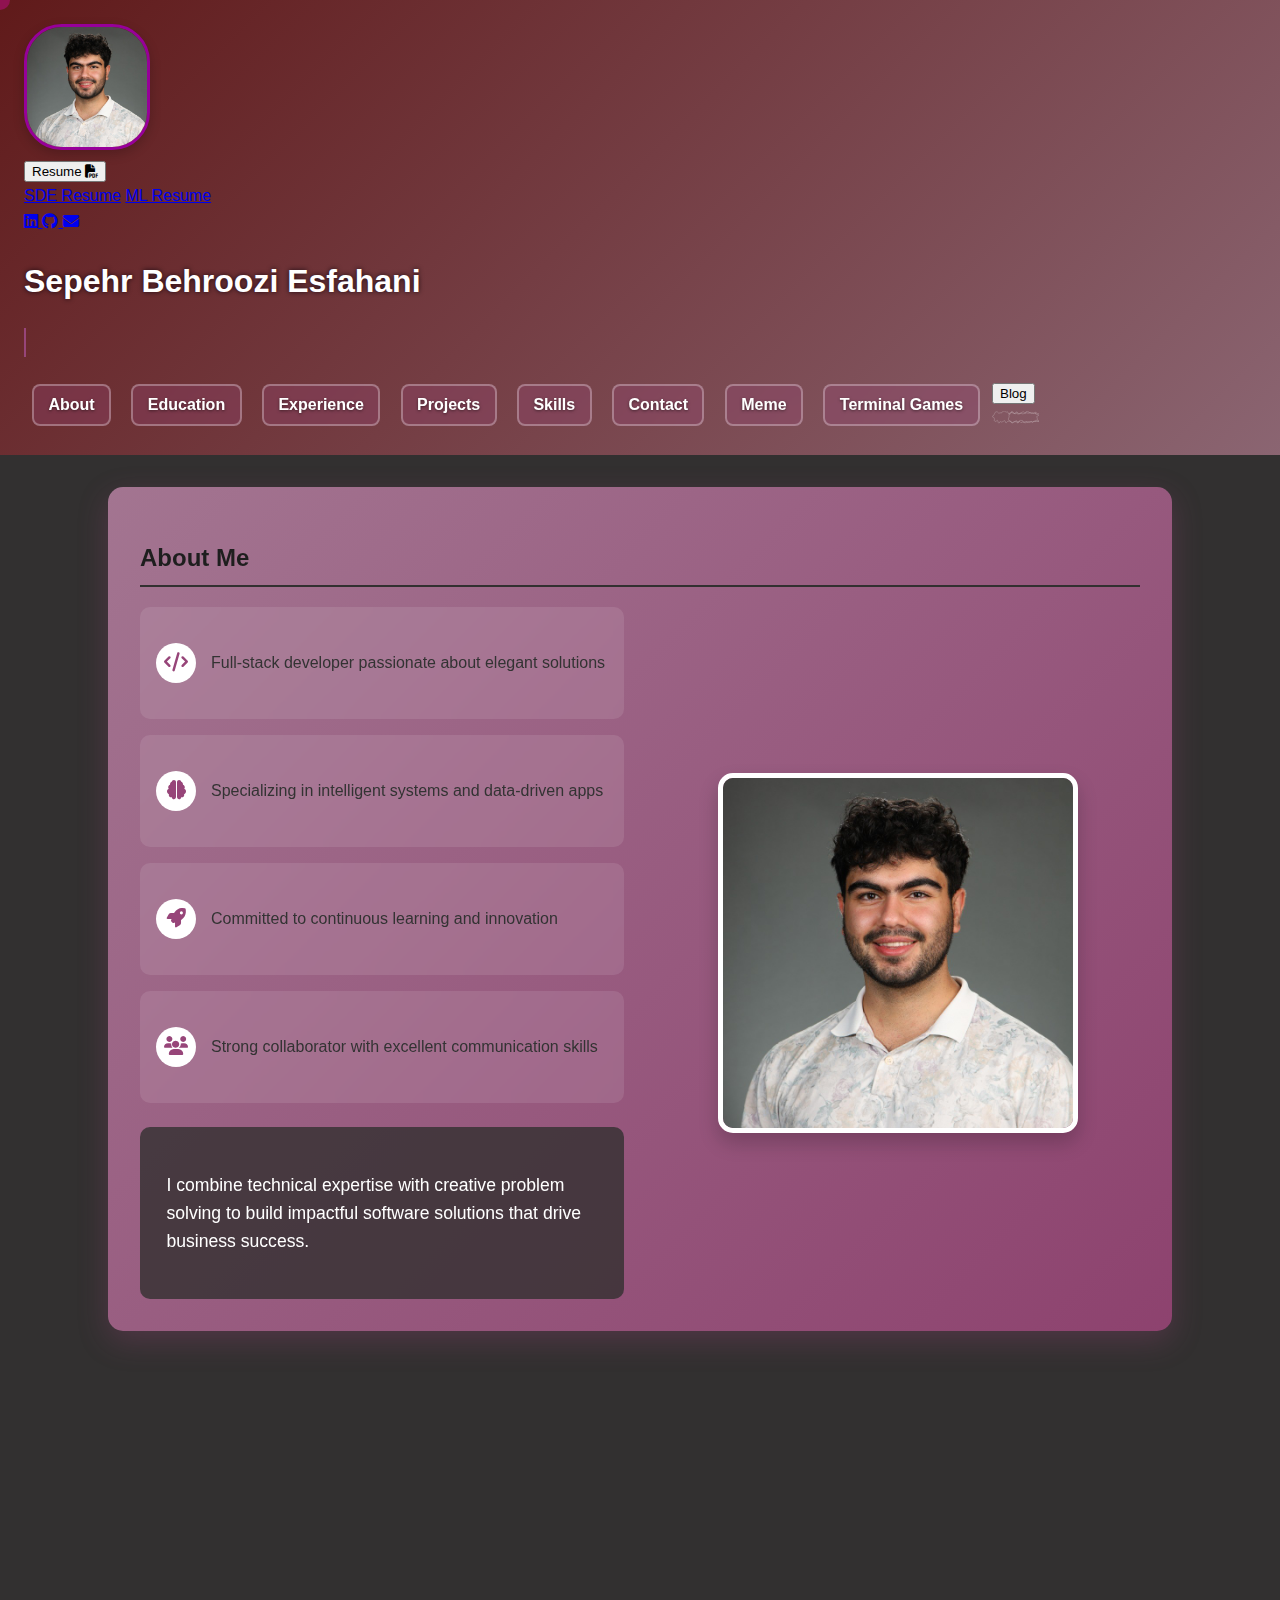
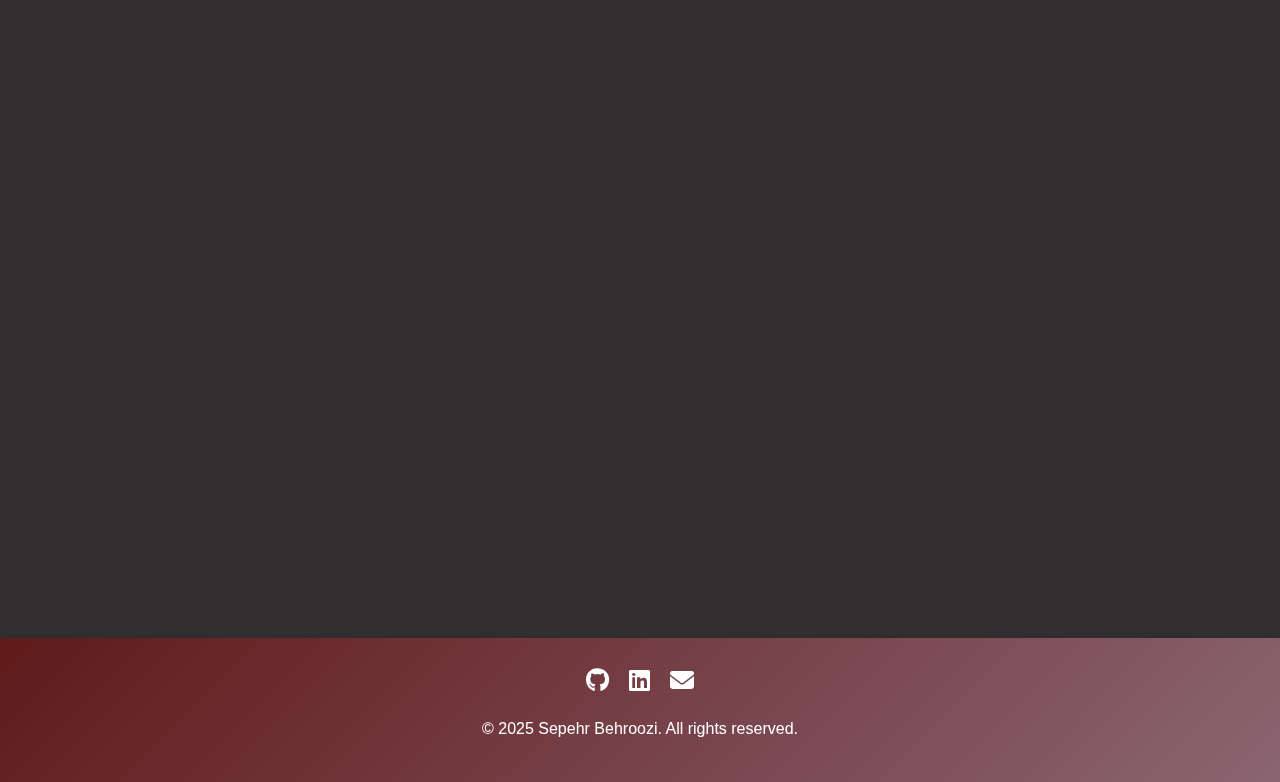
<file: index.html>
<!DOCTYPE html>
<html lang="en">

<head>
  <!-- Metadata and links for icons, stylesheets, and fonts -->
  <meta charset="UTF-8" />
  <meta name="viewport" content="width=device-width, initial-scale=1.0" />
  <title>Sepehr Behroozi – Portfolio</title>
  <!-- Links to various favicon sizes -->
  <link rel="apple-touch-icon" sizes="57x57" href="favicons/apple-icon-57x57.png">
  <link rel="apple-touch-icon" sizes="60x60" href="favicons/apple-icon-60x60.png">
  <link rel="apple-touch-icon" sizes="72x72" href="favicons/apple-icon-72x72.png">
  <link rel="apple-touch-icon" sizes="76x76" href="favicons/apple-icon-76x76.png">
  <link rel="apple-touch-icon" sizes="114x114" href="favicons/apple-icon-114x114.png">
  <link rel="apple-touch-icon" sizes="120x120" href="favicons/apple-icon-120x120.png">
  <link rel="apple-touch-icon" sizes="144x144" href="favicons/apple-icon-144x144.png">
  <link rel="apple-touch-icon" sizes="152x152" href="favicons/apple-icon-152x152.png">
  <link rel="apple-touch-icon" sizes="180x180" href="favicons/apple-icon-180x180.png">
  <link rel="icon" type="image/png" sizes="192x192" href="favicons/android-icon-192x192.png">
  <link rel="icon" type="image/png" sizes="32x32" href="favicons/favicon-32x32.png">
  <link rel="icon" type="image/png" sizes="96x96" href="favicons/favicon-96x96.png">
  <link rel="icon" type="image/png" sizes="16x16" href="favicons/favicon-16x16.png">
  <link rel="manifest" href="favicons/manifest.json">
  <meta name="msapplication-TileColor" content="#ffffff">
  <meta name="msapplication-TileImage" content="/ms-icon-144x144.png">
  <meta name="theme-color" content="#ffffff">
  <link rel="shortcut icon" href="/favicons/favicon.ico" type="image/x-icon">
  <link rel="stylesheet" href="style.css" />
  <link rel="stylesheet" href="https://cdnjs.cloudflare.com/ajax/libs/font-awesome/6.4.0/css/all.min.css">
</head>

<body>
  <!-- Cursor trail effect -->
  <div class="cursor-trail"></div>

  <header>
    <div class="header-main">
      <!-- Left column: Socials + Profile -->
      <div class="header-left">
        <div class="profile-img-container">
          <img src="personal_photos/profile.jpg" alt="Sepehr Behroozi" class="profile-pic" />
          <div class="profile-overlay">
            <span>Hire Me!</span>
          </div>
        </div>
        <div class="resume-button-container">
          <button id="resume-button" class="resume-btn">
            Resume <i class="fas fa-file-pdf"></i>
          </button>
          <div class="resume-dropdown">
            <a href="resumes/SDE_Resume.pdf" target="_blank" class="resume-option">SDE Resume</a>
            <a href="resumes/ML_Resume.pdf" target="_blank" class="resume-option">ML Resume</a>
          </div>
        </div>
        <div class="social-header">
          <a href="https://linkedin.com/in/sepehrbehroozi" target="_blank" class="social-icon-header" aria-label="LinkedIn">
            <i class="fab fa-linkedin"></i>
          </a>
          <a href="https://github.com/sepehrbehroozi" target="_blank" class="social-icon-header" aria-label="GitHub">
            <i class="fab fa-github"></i>
          </a>
          <a href="mailto:sepehrbehroozi@gmail.com" class="social-icon-header" aria-label="Email">
            <i class="fas fa-envelope"></i>
          </a>
        </div>
      </div>
      <!-- Right column: Name, description, nav -->
      <div class="header-right">
        <h1 class="text-outline">Sepehr Behroozi Esfahani</h1>
        <p class="typewriter-long text-outline">Computing Science Spec. Graduate @UAlberta | Software/Web Developer | AI Researcher</p>
        <div class="header-nav">
          <!-- Navigation links -->
          <nav>
            <a href="#about" class="nav-link">About</a>
            <a href="#education" class="nav-link">Education</a>
            <a href="#experience" class="nav-link">Experience</a>
            <a href="#projects" class="nav-link">Projects</a>
            <a href="#skills" class="nav-link">Skills</a>
            <a href="#contact" class="nav-link">Contact</a>
            <a href="meme.html" class="nav-link">Meme</a>
            <a href="terminal-games.html" class="nav-link">Terminal Games</a>
            <!-- Replace old Blog button with voltage button -->
            <div class="voltage-button" style="display:inline-block;vertical-align:middle;">
              <button onclick="window.location.href='blog.html'">Blog</button>
              <svg version="1.1" xmlns="http://www.w3.org/2000/svg" x="0px" y="0px" viewBox="0 0 234.6 61.3" preserveAspectRatio="none" xml:space="preserve">
                <filter id="glow">
                  <feGaussianBlur class="blur" result="coloredBlur" stdDeviation="2"></feGaussianBlur>
                  <feTurbulence type="fractalNoise" baseFrequency="0.075" numOctaves="0.3" result="turbulence"></feTurbulence>
                  <feDisplacementMap in="SourceGraphic" in2="turbulence" scale="30" xChannelSelector="R" yChannelSelector="G" result="displace"></feDisplacementMap>
                  <feMerge>
                    <feMergeNode in="coloredBlur"></feMergeNode>
                    <feMergeNode in="coloredBlur"></feMergeNode>
                    <feMergeNode in="coloredBlur"></feMergeNode>
                    <feMergeNode in="displace"></feMergeNode>
                    <feMergeNode in="SourceGraphic"></feMergeNode>
                  </feMerge>
                </filter>
                <path class="voltage line-1" d="m216.3 51.2c-3.7 0-3.7-1.1-7.3-1.1-3.7 0-3.7 6.8-7.3 6.8-3.7 0-3.7-4.6-7.3-4.6-3.7 0-3.7 3.6-7.3 3.6-3.7 0-3.7-0.9-7.3-0.9-3.7 0-3.7-2.7-7.3-2.7-3.7 0-3.7 7.8-7.3 7.8-3.7 0-3.7-4.9-7.3-4.9-3.7 0-3.7-7.8-7.3-7.8-3.7 0-3.7-1.1-7.3-1.1-3.7 0-3.7 3.1-7.3 3.1-3.7 0-3.7 10.9-7.3 10.9-3.7 0-3.7-12.5-7.3-12.5-3.7 0-3.7 4.6-7.3 4.6-3.7 0-3.7 4.5-7.3 4.5-3.7 0-3.7 3.6-7.3 3.6-3.7 0-3.7-10-7.3-10-3.7 0-3.7-0.4-7.3-0.4-3.7 0-3.7 2.3-7.3 2.3-3.7 0-3.7 7.1-7.3 7.1-3.7 0-3.7-11.2-7.3-11.2-3.7 0-3.7 3.5-7.3 3.5-3.7 0-3.7 3.6-7.3 3.6-3.7 0-3.7-2.9-7.3-2.9-3.7 0-3.7 8.4-7.3 8.4-3.7 0-3.7-14.6-7.3-14.6-3.7 0-3.7 5.8-7.3 5.8-2.2 0-3.8-0.4-5.5-1.5-1.8-1.1-1.8-2.9-2.9-4.8-1-1.8 1.9-2.7 1.9-4.8 0-3.4-2.1-3.4-2.1-6.8s-9.9-3.4-9.9-6.8 8-3.4 8-6.8c0-2.2 2.1-2.4 3.1-4.2 1.1-1.8 0.2-3.9 2-5 1.8-1 3.1-7.9 5.3-7.9 3.7 0 3.7 0.9 7.3 0.9 3.7 0 3.7 6.7 7.3 6.7 3.7 0 3.7-1.8 7.3-1.8 3.7 0 3.7-0.6 7.3-0.6 3.7 0 3.7-7.8 7.3-7.8h7.3c3.7 0 3.7 4.7 7.3 4.7 3.7 0 3.7-1.1 7.3-1.1 3.7 0 3.7 11.6 7.3 11.6 3.7 0 3.7-2.6 7.3-2.6 3.7 0 3.7-12.9 7.3-12.9 3.7 0 3.7 10.9 7.3 10.9 3.7 0 3.7 1.3 7.3 1.3 3.7 0 3.7-8.7 7.3-8.7 3.7 0 3.7 11.5 7.3 11.5 3.7 0 3.7-1.4 7.3-1.4 3.7 0 3.7-2.6 7.3-2.6 3.7 0 3.7-5.8 7.3-5.8 3.7 0 3.7-1.3 7.3-1.3 3.7 0 3.7 6.6 7.3 6.6s3.7-9.3 7.3-9.3c3.7 0 3.7 0.2 7.3 0.2 3.7 0 3.7 8.5 7.3 8.5 3.7 0 3.7 0.2 7.3 0.2 3.7 0 3.7-1.5 7.3-1.5 3.7 0 3.7 1.6 7.3 1.6s3.7-5.1 7.3-5.1c2.2 0 0.6 9.6 2.4 10.7s4.1-2 5.1-0.1c1 1.8 10.3 2.2 10.3 4.3 0 3.4-10.7 3.4-10.7 6.8s1.2 3.4 1.2 6.8 1.9 3.4 1.9 6.8c0 2.2 7.2 7.7 6.2 9.5-1.1 1.8-12.3-6.5-14.1-5.5-1.7 0.9-0.1 6.2-2.2 6.2z" fill="transparent" stroke="#fff"></path>
                <path class="voltage line-2" d="m216.3 52.1c-3 0-3-0.5-6-0.5s-3 3-6 3-3-2-6-2-3 1.6-6 1.6-3-0.4-6-0.4-3 1-6 1-3 3.1-6 3.1-3-4.9-6-4.9-3 1.5-6 1.5-3 1.6-6 1.6-3-1.3-6-1.3-3 3.7-6 3.7-3-6.4-6-6.4-3 2.5-6 2.5h-6c-3 0-3-0.6-6-0.6s-3-1.4-6-1.4-3 0.9-6 0.9-3 4.3-6 4.3-3-3.5-6-3.5c-2.2 0-3.4-1.3-5.2-2.3-1.8-1.1-3.6-1.5-4.6-3.3s-4.4-3.5-4.4-5.7c0-3.4 0.4-3.4 0.4-6.8s2.9-3.4 2.9-6.8-0.8-3.4-0.8-6.8c0-2.2 0.3-4.2 1.3-5.9 1.1-1.8 0.8-6.2 2.6-7.3 1.8-1 5.5-2 7.7-2 3 0 3 2 6 2s3-0.5 6-0.5 3 5.1 6 5.1 3-1.1 6-1.1 3-5.6 6-5.6 3 4.8 6 4.8 3 0.6 6 0.6 3-3.8 6-3.8 3 5.1 6 5.1 3-0.6 6-0.6 3-1.2 6-1.2 3-2.6 6-2.6 3-0.6 6-0.6 3 2.9 6 2.9 3-4.1 6-4.1 3 0.1 6 0.1 3 3.7 6 3.7 3 0.1 6 0.1 3-0.6 6-0.6 3 0.7 6 0.7 3-2.2 6-2.2 3 4.4 6 4.4 3-1.7 6-1.7 3-4 6-4 3 4.7 6 4.7 3-0.5 6-0.5 3-0.8 6-0.8 3-3.8 6-3.8 3 6.3 6 6.3 3-4.8 6-4.8 3 1.9 6 1.9 3-1.9 6-1.9 3 1.3 6 1.3c2.2 0 5-0.5 6.7 0.5 1.8 1.1 2.4 4 3.5 5.8 1 1.8 0.3 3.7 0.3 5.9 0 3.4 3.4 3.4 3.4 6.8s-3.3 3.4-3.3 6.8 4 3.4 4 6.8c0 2.2-6 2.7-7 4.4-1.1 1.8 1.1 6.7-0.7 7.7-1.6 0.8-4.7-1.1-6.8-1.1z" fill="transparent" stroke="#fff"></path>
              </svg>
              <div class="dots">
                <div class="dot dot-1"></div>
                <div class="dot dot-2"></div>
                <div class="dot dot-3"></div>
                <div class="dot dot-4"></div>
                <div class="dot dot-5"></div>
              </div>
            </div>
          </nav>
        </div>
      </div>
    </div>
  </header>

  <section id="about">
    <!-- About section -->
    <h2>About Me</h2>
    <div class="about-container">
      <div class="about-content">
        <div class="about-highlights">
          <!-- Highlighted skills and qualities -->
          <div class="about-highlight">
            <div class="highlight-icon">
              <!-- Icon representing coding skills -->
              <i class="fas fa-code"></i>
            </div>
            <p>Full-stack developer passionate about elegant solutions</p>
          </div>
          <div class="about-highlight">
            <div class="highlight-icon">
              <i class="fas fa-brain"></i>
            </div>
            <p>Specializing in intelligent systems and data-driven apps</p>
          </div>
          <div class="about-highlight">
            <div class="highlight-icon">
              <i class="fas fa-rocket"></i>
            </div>
            <p>Committed to continuous learning and innovation</p>
          </div>
          <div class="about-highlight">
            <div class="highlight-icon">
              <i class="fas fa-users"></i>
            </div>
            <p>Strong collaborator with excellent communication skills</p>
          </div>
        </div>
        <div class="value-proposition">
          <!-- Value proposition statement -->
          <p>I combine technical expertise with creative problem solving to build impactful software solutions that
            drive business success.</p>
        </div>
      </div>
      <div class="about-image">
        <!-- Profile image with fallback -->
        <div class="image-frame">
          <img src="personal_photos/profile.jpg" alt="Sepehr Behroozi" class="about-img"
            onerror="this.src='https://via.placeholder.com/350x350?text=Developer+Photo'">
        </div>
      </div>
    </div>
  </section>

  <section id="education">
    <!-- Education section -->
    <h2>Education & Achievements</h2>
    <img src="logos/UOFA_EDUCATION_LOGO.png" alt="Education Background" class="education-logo">
    <p><strong>University of Alberta</strong> – BSc, Specialization in Computing Science (Sept 2021 – May 2025)</p>
    <ul>
      <!-- List of achievements -->
      <li>Alexander Rutherford Scholarship – Sept 2021</li>
      <li>Software Process and Client Management Hackathon Winner – Sept 2024</li>
    </ul>
  </section>

  <section id="experience">
    <!-- Experience section -->
    <h2>Experience</h2>
    <div class="project">
      <h3>Business Support Administrator – NWR</h3>
      <img src="logos/NWR_LOGO.png" alt="NWR Logo" class="experience-logo top-right">
      <div class="bullet-container truncatable">
        <ul class="bulleted-list">
          <li>Attend cross-functional team meetings and document minutes for distribution and official records</li>
          <li>Maintain and update internal databases and records to ensure data accuracy and easy access</li>
          <li>Track action items and deliverables, ensuring timely completion and follow-ups with responsible teams</li>
          <li>Prepare and format business reports, internal documents, and presentations for operational and management
            use</li>
          <li>Support daily administrative operations, including file organization, inbox management, and internal
            communications</li>
          <li>Schedule meetings, book conference rooms, and coordinate calendars for team leads and department heads
          </li>
          <li>Perform data entry and manage spreadsheets to support basic reporting and trend analysis</li>
          <li>Ensure all documentation and communications comply with confidentiality and corporate data handling
            standards</li>
        </ul>
      </div>
      <button class="toggle-btn">
        Show more <i class="fas fa-chevron-down"></i>
      </button>

    </div>

    <div class="project">
      <h3>Research Assistant – University of Alberta (Greiner Lab)</h3>
      <img src="logos/UOFA_LOGO.png" alt="University of Alberta Logo" class="experience-logo top-right">
      <div class="bullet-container truncatable">
        <ul class="bulleted-list">
          <li>Conduct machine learning research in cognitive health under the supervision of Dr. Russell Greiner</li>
          <li>Contribute to the ICASSP 2025 SPGC Challenge using semantic, phonemic, and demographic data</li>
          <li>Explore self-supervised learning methods and leverage pretrained models to improve F1-score, recall,
            precision, and RMSE</li>
          <li>Attend and contribute to weekly research meetings on survival analysis, cardiovascular risk modeling, and
            medical ML applications</li>
          <li>Design logistic regression models using linguistic and demographic features to forecast clinical outcomes
          </li>
          <li>Implement layered regression approaches (e.g., KNN, matrix factorization) to estimate MMSE scores from
            patient data</li>
          <li>Built data pipelines and evaluation tools in Python using NumPy, Scikit-learn, Seaborn, and Matplotlib
          </li>
          <li>Applied NLP techniques (NLTK, WordNet) to extract language features associated with cognitive decline</li>
          <li>Collaborated with Alberta Health Services to develop Vision-Language Models (VLMs) for multimodal ECG
            analysis</li>
          <li>Contributed to improving model explainability, robustness, and clinical interpretability in
            healthcare-focused AI</li>
        </ul>
      </div>
      <div class="button-group">
        <button class="toggle-btn">
          Show more <i class="fas fa-chevron-down"></i>
        </button>
        <a href="https://github.com/sepehrbehroozi/Process-Challenge" target="_blank" class="source-btn">
          <i class="fab fa-github"></i> Code
        </a>
      </div>
    </div>

    <div class="project">
      <h3>Software Engineer Intern – NotJustYou</h3>
      <img src="logos/NOTJUSTYOU_LOGO.png" alt="NotJustYou Logo" class="experience-logo top-right">
      <div class="bullet-container truncatable">
        <ul class="bulleted-list">
          <li>Developed the Medical Wallet to securely store prescriptions, medical history, and insurance details</li>
          <li>Implemented camera functionality for users to scan and upload medical documents and receipts</li>
          <li>Designed and built the health Tracker for logging symptoms, appointments, and hospital visits</li>
          <li>Contributed to the health journaling feature and explored open-source tools (RedNotebook, Journaley) for
            inspiration</li>
          <li>Integrated GPT-based AI tools to simplify complex medical information for users in real-time</li>
          <li>Designed a calming and accessible interface using React Native + Material UI, tailored for medical
            settings</li>
          <li>Collaborated in an Agile team to implement feedback and enhance usability and accessibility</li>
          <li>Conducted user testing with chronic illness patients to refine features based on real-world needs</li>
          <li>Helped select and integrate MongoDB (NoSQL) for back end and deployed to Cybera</li>
          <li>Contributed to project documentation including the Executive Summary, Glossary, MoSCoW, and Requirement
            Matrix</li>
        </ul>
      </div>
      <div class="button-group">
        <button class="toggle-btn">
          Show more <i class="fas fa-chevron-down"></i>
        </button>
        <a href="https://github.com/UAlberta-CMPUT401/f24project-NotJustYou" target="_blank" class="source-btn">
          <i class="fab fa-github"></i> Code
        </a>
        <a href="https://drive.google.com/file/d/1Iep2CDJzV8uLB6GXNXa9_CbRlhHzN38O/view" target="_blank"
          class="demo-btn">
          <i class="fas fa-video"></i> Demo
        </a>
      </div>
    </div>

    <div class="project">
      <h3>Web Developer – Student Team for Alberta Rocketry Research (STARR)</h3>
      <img src="logos/STARR_LOGO.png" alt="STARR Logo" class="experience-logo top-right">
      <div class="bullet-container truncatable">
        <ul class="bulleted-list">
          <li>Develop and maintain full-stack features for STARR’s official website using React and Node.js</li>
          <li>Led migration from a Wix-based site to a custom-built solution using Next.js for enhanced flexibility and
            performance</li>
          <li>Integrated Firebase for real-time database functionality and Tailwind CSS for responsive, modern UI
            styling</li>
          <li>Implemented SQL-based solutions to manage contact form submissions and internal inquiries</li>
          <li>Utilize GitHub for version control and collaborative development within a multidisciplinary student team
          </li>
          <li>Ensure web accessibility, responsiveness, and maintainability across devices and platforms</li>
        </ul>
      </div>
      <div class="button-group">
        <button class="toggle-btn">
          Show more <i class="fas fa-chevron-down"></i>
        </button>
        <a href="https://github.com/UASTARR/uastarr-website" target="_blank" class="source-btn">
          <i class="fab fa-github"></i> Code
        </a>
      </div>
    </div>

    <div class="project">
      <h3>Coding Tutor – Road To A</h3>
      <img src="logos/ROADTOA_LOGO.jpg" alt="Road To A Logo" class="experience-logo top-right">
      <div class="bullet-container truncatable">
        <ul class="bulleted-list">
          <li>Provide personalized tutoring sessions in Python and C for high school and university students</li>
          <li>Break down complex coding concepts like recursion, memory management, and OOP into clear, engaging lessons
          </li>
          <li>Create custom tutorials and coding challenges to reinforce core topics and encourage hands-on learning
          </li>
          <li>Adapt teaching methods to suit each student’s learning style, interests, and academic goals</li>
          <li>Mentor students through debugging, project development, and exam preparation with a focus on
            problem-solving</li>
          <li>Track student progress and adjust lesson plans to ensure continuous growth and confidence in coding</li>
          <li>Introduce best practices in clean code, version control (Git), and project structure where applicable</li>
        </ul>
      </div>
      <button class="toggle-btn">
        Show more <i class="fas fa-chevron-down"></i>
      </button>
    </div>

  </section>

  <section id="projects">
    <h2>Projects</h2>

    <div class="project">
      <h3>Relay</h3>
      <div class="bullet-container truncatable">
        <ul class="bulleted-list">
          <li>Developed a decentralized social networking platform supporting cross-node communication via a RESTful API
          </li>
          <li>Designed an inbox-based system to distribute posts, comments, and likes across federated servers</li>
          <li>Implemented user authentication, follow requests, and privacy controls (public, unlisted, friends-only)
          </li>
          <li>Built pagination, real-time updates, and synchronization to ensure seamless cross-node interaction</li>
          <li>Ensured API compliance with ActivityPub-inspired standards for interoperability</li>
          <li>Collaborated with 4+ teams to test federation functionality and resolve complex integration issues</li>
          <li>Developed a responsive frontend using Django templates </li>
          <li>Wrote automated tests and clear API documentation to support scalability and maintenance</li>
        </ul>
      </div>
      <div class="button-group">
        <button class="toggle-btn">
          Show more <i class="fas fa-chevron-down"></i>
        </button>
        <a href="https://github.com/AhmadOlagunju/relay-federated-social-app" target="_blank" class="source-btn">
          <i class="fab fa-github"></i> Code
        </a>
        <a href="https://youtu.be/C9-HGCiSDXw?si=3JB_DTzLJNyYoIOg" target="_blank" class="demo-btn">
          <i class="fas fa-video"></i> Demo
        </a>
      </div>
    </div>

    <div class="project">
      <h3>ICASSP 2025 SPGC Challenge</h3>
      <div class="bullet-container truncatable">
        <ul class="bulleted-list">
          <li>Conducted research under Dr. Russell Greiner and Dr. Eleni Stroulia for the ICASSP 2025 Speech Processing
            Grand Challenge</li>
          <li>Developed logistic regression models to predict clinical diagnoses using semantic, phonemic, age, and
            gender features</li>
          <li>Engineered multilayered regression pipelines using K-Nearest Neighbors and Matrix Factorization to
            estimate MMSE scores</li>
          <li>Explored feature selection strategies and pre-processing methods to handle sparse, noisy, and
            high-dimensional speech data</li>
          <li>Evaluated models using metrics such as RMSE, F1-score, and accuracy to optimize performance on both
            classification and regression tasks</li>
          <li>Integrated domain knowledge from cognitive science to improve model interpretability and clinical
            relevance</li>
        </ul>
      </div>
      <div class="button-group">
        <button class="toggle-btn">
          Show more <i class="fas fa-chevron-down"></i>
        </button>
        <a href="https://github.com/sepehrbehroozi/Process-Challenge" target="_blank" class="source-btn">
          <i class="fab fa-github"></i> Code
        </a>
      </div>
    </div>

    <div class="project">
      <h3>Data Cleaning and Transformation</h3>
      <div class="bullet-container truncatable">
        <ul class="bulleted-list">
          <li>Processed CHILDES transcripts using regular expressions to clean, filter, and reformat text for NLP tasks
          </li>
          <li>Removed metadata such as headers and speaker tags to isolate raw linguistic content</li>
          <li>Converted textual data to ARPAbet phonemes to support phonetic analysis and modeling</li>
          <li>Built n-gram language models for downstream linguistic analysis and cognitive research</li>
        </ul>
      </div>
      <div class="button-group">
        <button class="toggle-btn">
          Show more <i class="fas fa-chevron-down"></i>
        </button>
        <a href="" target="_blank" class="source-btn">
          <i class="fab fa-github"></i> Code
        </a>
      </div>
    </div>

    <div class="project">
      <h3>Applify</h3>
      <div class="bullet-container truncatable">
        <ul class="bulleted-list">
          <li>Developed a full-stack job application tracker with customizable progress tracking and task management
            features</li>
          <li>Integrated Google Drive API to allow users to edit and save resumes directly within the platform</li>
          <li>Emphasized clear data visualization to help users manage application pipelines efficiently</li>
          <li>Contributed to UI/UX design to enhance usability and streamline the job-seeking experience</li>
        </ul>
      </div>
      <div class="button-group">
        <button class="toggle-btn">
          Show more <i class="fas fa-chevron-down"></i>
        </button>
        <a href="https://github.com/CMPUT401-Hackathon-NOTJUSTYOU/Employee2nd" target="_blank" class="source-btn">
          <i class="fab fa-github"></i> Code
        </a>
      </div>
    </div>

    <div class="project">
      <h3>EventEase</h3>
      <div class="bullet-container truncatable">
        <ul class="bulleted-list">
          <li>Built an event management platform for organizers to create, manage, and track event attendance</li>
          <li>Implemented QR code scanning and geolocation features for streamlined check-ins and access control</li>
          <li>Used Firebase for real-time updates and attendee communication throughout event lifecycles</li>
          <li>Designed mobile-responsive UI to ensure accessibility and performance across devices</li>
        </ul>
      </div>
      <div class="button-group">
        <button class="toggle-btn">
          Show more <i class="fas fa-chevron-down"></i>
        </button>
        <a href="https://github.com/sepehrbehroozi/EventEase" target="_blank" class="source-btn">
          <i class="fab fa-github"></i> Code
        </a>
      </div>
    </div>

    <div class="project">
      <h3>Travelizer</h3>
      <div class="bullet-container truncatable">
        <ul class="bulleted-list">
          <li>Developed a comprehensive travel companion integrating multiple APIs for optimized travel planning</li>
          <li>Implemented features for flights, car rentals, hotel bookings, and real-time weather updates</li>
          <li>Created curated attraction lists to enhance travel exploration with dynamic visual elements</li>
          <li>Integrated essential health and safety information including COVID-19 data for traveler preparedness</li>
          <li>Designed UI/UX to streamline travel decision-making and enhance the overall user experience</li>
        </ul>
      </div>
      <div class="button-group">
        <button class="toggle-btn">
          Show more <i class="fas fa-chevron-down"></i>
        </button>
        <a href="https://github.com/sepehrbehroozi/Travelizer" target="_blank" class="source-btn">
          <i class="fab fa-github"></i> Code
        </a>
      </div>
    </div>

    <div class="project">
      <h3>Prerequisitor</h3>
      <div class="bullet-container truncatable">
        <ul class="bulleted-list">
          <li>Developed a useful academic companion for Computer Science and Engineering students</li>
          <li>Created a system to input completed courses and determine eligibility for subsequent ones</li>
          <li>Implemented prerequisite evaluation to provide clear insights into course progression</li>
          <li>Designed to optimize academic paths and enhance the overall student experience</li>
        </ul>
      </div>
      <div class="button-group">
        <button class="toggle-btn">
          Show more <i class="fas fa-chevron-down"></i>
        </button>
        <a href="https://github.com/sepehrbehroozi/Prerequisitor" target="_blank" class="source-btn">
          <i class="fab fa-github"></i> Code
        </a>
      </div>
    </div>
  </section>

  <section id="skills">
    <!-- Skills section -->
    <h2>Skills</h2>

    <div class="skills-category">
      <h3>Languages</h3>
      <div class="skills-container">
        <div class="skill-card">
          <!-- Icon representing coding skills -->
          <i class="fas fa-code"></i>
          <span>C/C++</span>
        </div>
        <div class="skill-card">
          <i class="fab fa-css3-alt"></i>
          <span>CSS</span>
        </div>
        <div class="skill-card">
          <i class="fab fa-html5"></i>
          <span>HTML5</span>
        </div>
        <div class="skill-card">
          <i class="fab fa-java"></i>
          <span>Java</span>
        </div>
        <div class="skill-card">
          <i class="fab fa-js"></i>
          <span>JavaScript</span>
        </div>
        <div class="skill-card">
          <i class="fab fa-python"></i>
          <span>Python</span>
        </div>
        <div class="skill-card">
          <i class="fas fa-database"></i>
          <span>SQL</span>
        </div>
        <div class="skill-card">
          <i class="fas fa-t"></i>
          <span>TypeScript</span>
        </div>
      </div>
    </div>

    <div class="skills-category">
      <h3>Frameworks</h3>
      <div class="skills-container">
        <div class="skill-card">
          <i class="fab fa-python"></i>
          <span>Django</span>
        </div>
        <div class="skill-card">
          <i class="fab fa-react"></i>
          <span>Next.js</span>
        </div>
        <div class="skill-card">
          <i class="fab fa-node-js"></i>
          <span>Node.js</span>
        </div>
        <div class="skill-card">
          <i class="fas fa-mobile-alt"></i>
          <span>React Native</span>
        </div>
        <div class="skill-card">
          <i class="fab fa-react"></i>
          <span>React.js</span>
        </div>
        <div class="skill-card">
          <i class="fas fa-wind"></i>
          <span>Tailwind</span>
        </div>
      </div>
    </div>

    <div class="skills-category">
      <h3>Developer Tools</h3>
      <div class="skills-container">
        <div class="skill-card">
          <i class="fab fa-android"></i>
          <span>Android Studio</span>
        </div>
        <div class="skill-card">
          <i class="fas fa-cloud"></i>
          <span>Cybera</span>
        </div>
        <div class="skill-card">
          <i class="fab fa-figma"></i>
          <span>Figma</span>
        </div>
        <div class="skill-card">
          <i class="fas fa-fire"></i>
          <span>Firebase</span>
        </div>
        <div class="skill-card">
          <i class="fab fa-github"></i>
          <span>GitHub</span>
        </div>
        <div class="skill-card">
          <i class="fas fa-database"></i>
          <span>MongoDB</span>
        </div>
        <div class="skill-card">
          <i class="fas fa-database"></i>
          <span>MySQL</span>
        </div>
        <div class="skill-card">
          <i class="fas fa-terminal"></i>
          <span>Putty</span>
        </div>
        <div class="skill-card">
          <i class="fas fa-code"></i>
          <span>Vim</span>
        </div>
        <div class="skill-card">
          <i class="fas fa-code"></i>
          <span>VSCode</span>
        </div>
      </div>
    </div>

    <div class="skills-category">
      <h3>Libraries</h3>
      <div class="skills-container">
        <div class="skill-card">
          <i class="fas fa-chart-line"></i>
          <span>SciPy</span>
        </div>
        <div class="skill-card">
          <i class="fas fa-chart-bar"></i>
          <span>Matplotlib</span>
        </div>
        <div class="skill-card">
          <i class="fas fa-calculator"></i>
          <span>NumPy</span>
        </div>
        <div class="skill-card">
          <i class="fas fa-table"></i>
          <span>Pandas</span>
        </div>
        <div class="skill-card">
          <i class="fas fa-code-branch"></i>
          <span>Subprocess</span>
        </div>
        <div class="skill-card">
          <i class="fas fa-brain"></i>
          <span>PyTorch</span>
        </div>
        <div class="skill-card">
          <i class="fas fa-robot"></i>
          <span>Scikit-Learn</span>
        </div>
        <div class="skill-card">
          <i class="fas fa-language"></i>
          <span>NLTK</span>
        </div>
        <div class="skill-card">
          <i class="fas fa-book"></i>
          <span>WordNet</span>
        </div>
        <div class="skill-card">
          <i class="fas fa-chart-pie"></i>
          <span>Seaborn</span>
        </div>
        <div class="skill-card">
          <i class="fas fa-brain"></i>
          <span>TensorFlow</span>
        </div>
        <div class="skill-card">
          <i class="fas fa-flask"></i>
          <span>Flask</span>
        </div>
        <div class="skill-card">
          <i class="fas fa-bolt"></i>
          <span>FastAPI</span>
        </div>
        <div class="skill-card">
          <i class="fas fa-globe"></i>
          <span>Requests</span>
        </div>
        <div class="skill-card">
          <i class="fas fa-vial"></i>
          <span>Unittest</span>
        </div>
        <div class="skill-card">
          <i class="fas fa-vial"></i>
          <span>Pytest</span>
        </div>
        <div class="skill-card">
          <i class="fas fa-vial"></i>
          <span>Mock</span>
        </div>
        <div class="skill-card">
          <i class="fas fa-vial"></i>
          <span>Mockito</span>
        </div>
        <div class="skill-card">
          <i class="fas fa-database"></i>
          <span>SQLite</span>
        </div>
        <div class="skill-card">
          <i class="fab fa-react"></i>
          <span>React</span>
        </div>
      </div>
    </div>
  </section>

  <section id="contact">
    <!-- Contact section -->
    <h2>Contact</h2>
    <div class="contact-grid">
      <div class="contact-card" data-tooltip="Call me!">
        <!-- Phone contact -->
        <i class="fas fa-phone-alt"></i>
        <p>(780) 203-8889</p>
      </div>
      <div class="contact-card" data-tooltip="Email me!">
        <!-- Email contact -->
        <i class="fas fa-envelope"></i>
        <p><a href="mailto:sepehrbehroozi@gmail.com">sepehrbehroozi@gmail.com</a></p>
      </div>
      <div class="contact-card" data-tooltip="Connect with me!">
        <!-- LinkedIn contact -->
        <i class="fab fa-linkedin"></i>
        <p><a href="https://linkedin.com/in/sepehrbehroozi" target="_blank">linkedin.com/in/sepehrbehroozi</a></p>
      </div>
      <div class="contact-card" data-tooltip="Check my code!">
        <!-- GitHub contact -->
        <i class="fab fa-github"></i>
        <p><a href="https://github.com/sepehrbehroozi" target="_blank">github.com/sepehrbehroozi</a></p>
      </div>
    </div>

    <form class="contact-form" action="https://formspree.io/f/mjkoryvp" method="POST">
      <h3>Send me a message</h3>
      <div class="form-group">
        <input type="text" id="name" name="name" placeholder="Your Name" required>
      </div>
      <div class="form-group">
        <input type="email" id="email" name="email" placeholder="Your Email" required>
      </div>
      <div class="form-group">
        <textarea id="message" name="message" placeholder="Your Message" required></textarea>
      </div>
      <!-- Uiverse.io animated send button -->
      <button type="submit" class="submit-btn uiverse-send-btn">
        <div class="svg-wrapper-1">
          <div class="svg-wrapper">
            <svg
              xmlns="http://www.w3.org/2000/svg"
              viewBox="0 0 24 24"
              width="24"
              height="24"
            >
              <path fill="none" d="M0 0h24v24H0z"></path>
              <path
                fill="currentColor"
                d="M1.946 9.315c-.522-.174-.527-.455.01-.634l19.087-6.362c.529-.176.832.12.684.638l-5.454 19.086c-.15.529-.455.547-.679.045L12 14l6-8-8 6-8.054-2.685z"
              ></path>
            </svg>
          </div>
        </div>
        <span>Send</span>
      </button>
    </form>
  </section>

  <footer>
    <!-- Footer section -->
    <div class="social-links">
      <!-- Social media links -->
      <a href="https://github.com/sepehrbehroozi" target="_blank" class="social-icon"><i class="fab fa-github"></i></a>
      <a href="https://linkedin.com/in/sepehrbehroozi" target="_blank" class="social-icon"><i
          class="fab fa-linkedin"></i></a>
      <a href="mailto:sepehrbehroozi@gmail.com" class="social-icon"><i class="fas fa-envelope"></i></a>
    </div>
    <p>© 2025 Sepehr Behroozi. All rights reserved.</p>
    <button id="back-to-top" class="back-to-top-btn"><i class="fas fa-arrow-up"></i></button>
  </footer>

  <!-- JavaScript file -->
  <script src="script.js"></script>
</body>

</html>
</file>
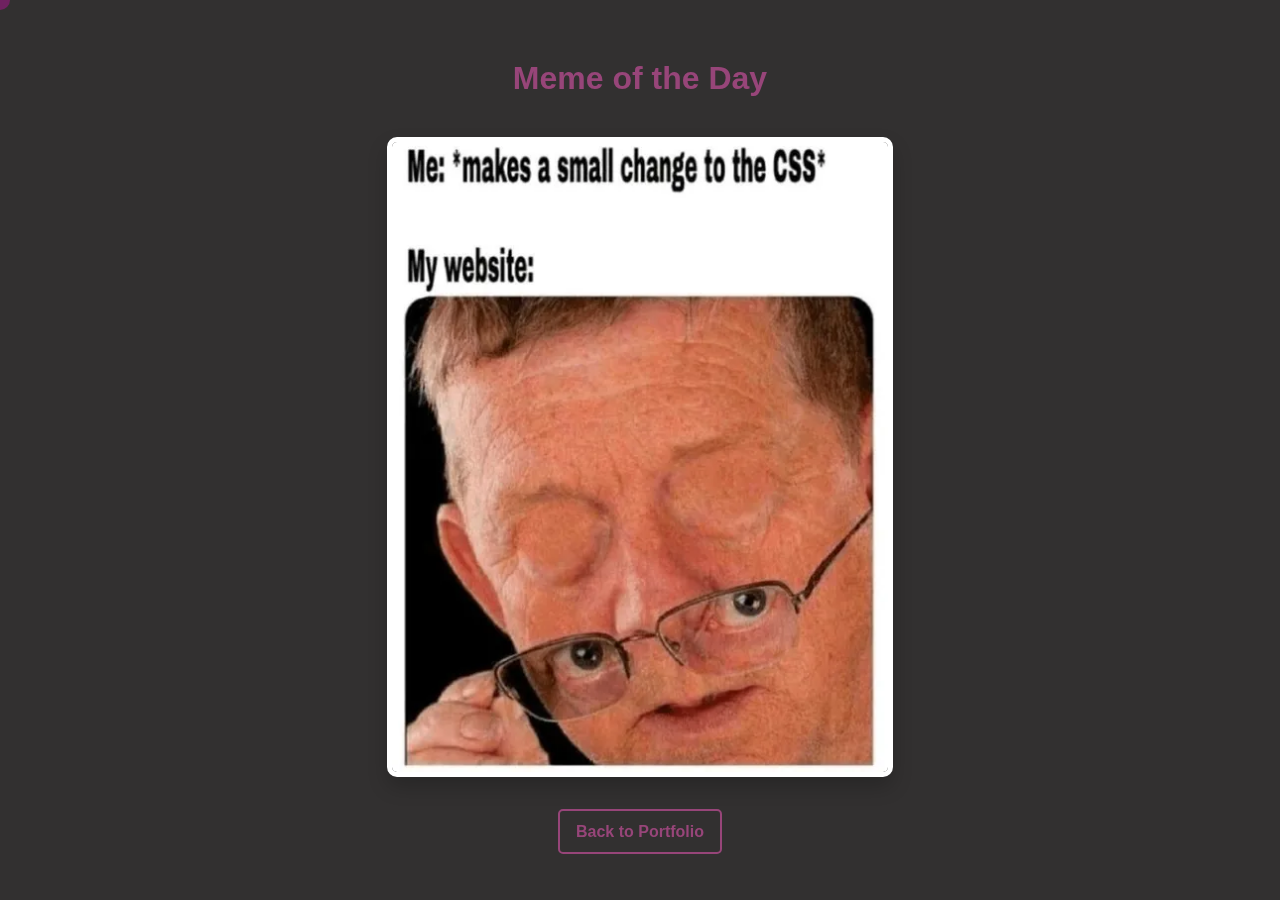
<file: meme.html>
<!DOCTYPE html>
<html lang="en">
<head>
  <meta charset="UTF-8" />
  <meta name="viewport" content="width=device-width, initial-scale=1.0, maximum-scale=1.0, user-scalable=no">
  <title>Meme of the Day - Sepehr Behroozi</title>
  <link rel="apple-touch-icon" sizes="57x57" href="favicons/apple-icon-57x57.png">
  <link rel="apple-touch-icon" sizes="60x60" href="favicons/apple-icon-60x60.png">
  <link rel="apple-touch-icon" sizes="72x72" href="favicons/apple-icon-72x72.png">
  <link rel="apple-touch-icon" sizes="76x76" href="favicons/apple-icon-76x76.png">
  <link rel="apple-touch-icon" sizes="114x114" href="favicons/apple-icon-114x114.png">
  <link rel="apple-touch-icon" sizes="120x120" href="favicons/apple-icon-120x120.png">
  <link rel="apple-touch-icon" sizes="144x144" href="favicons/apple-icon-144x144.png">
  <link rel="apple-touch-icon" sizes="152x152" href="favicons/apple-icon-152x152.png">
  <link rel="apple-touch-icon" sizes="180x180" href="favicons/apple-icon-180x180.png">
  <link rel="icon" type="image/png" sizes="192x192" href="favicons/android-icon-192x192.png">
  <link rel="icon" type="image/png" sizes="32x32" href="favicons/favicon-32x32.png">
  <link rel="icon" type="image/png" sizes="96x96" href="favicons/favicon-96x96.png">
  <link rel="icon" type="image/png" sizes="16x16" href="favicons/favicon-16x16.png">
  <link rel="manifest" href="favicons/manifest.json">
  <meta name="msapplication-TileColor" content="#ffffff">
  <meta name="msapplication-TileImage" content="/ms-icon-144x144.png">
  <meta name="theme-color" content="#ffffff">
  <link rel="shortcut icon" href="/favicons/favicon.ico" type="image/x-icon">
  <link rel="stylesheet" href="style.css" />
  <style>
    .meme-container {
      display: flex;
      flex-direction: column;
      align-items: center;
      justify-content: center;
      min-height: 80vh;
      padding: 2em;
      text-align: center;
    }
    
    .meme-title {
      color: #974579;
      margin-bottom: 1em;
    }
    
    .meme-image {
      max-width: 100%;
      max-height: 70vh;
      border-radius: 10px;
      box-shadow: 0 10px 20px rgba(0,0,0,0.2);
      border: 5px solid white;
    }
    
    .back-link {
      display: inline-block;
      margin-top: 2em;
      color: #974579;
      text-decoration: none;
      font-weight: bold;
      padding: 0.5em 1em;
      border: 2px solid #974579;
      border-radius: 5px;
      transition: all 0.3s ease;
    }
    
    .back-link:hover {
      background-color: #974579;
      color: white;
    }
  </style>
</head>
<body>
  <div class="cursor-trail"></div>
  
  <div class="meme-container">
    <h1 class="meme-title">Meme of the Day</h1>
    <img id="memeImage" class="meme-image" alt="Meme of the Day">
    <a href="index.html" class="back-link">Back to Portfolio</a>
  </div>

  <script>
    const memeFiles = [
      'sunday.webp',
      'monday.webp',
      'tuesday.webp',
      'wednesday.webp',
      'thursday.webp',
      'friday.webp',
      'saturday.webp'
    ];
    
    const dayOfWeek = new Date().getDay();
    
    document.getElementById('memeImage').src = `memes/${memeFiles[dayOfWeek]}`;
  </script>
  
  <script src="script.js"></script>
</body>
</html>
</file>
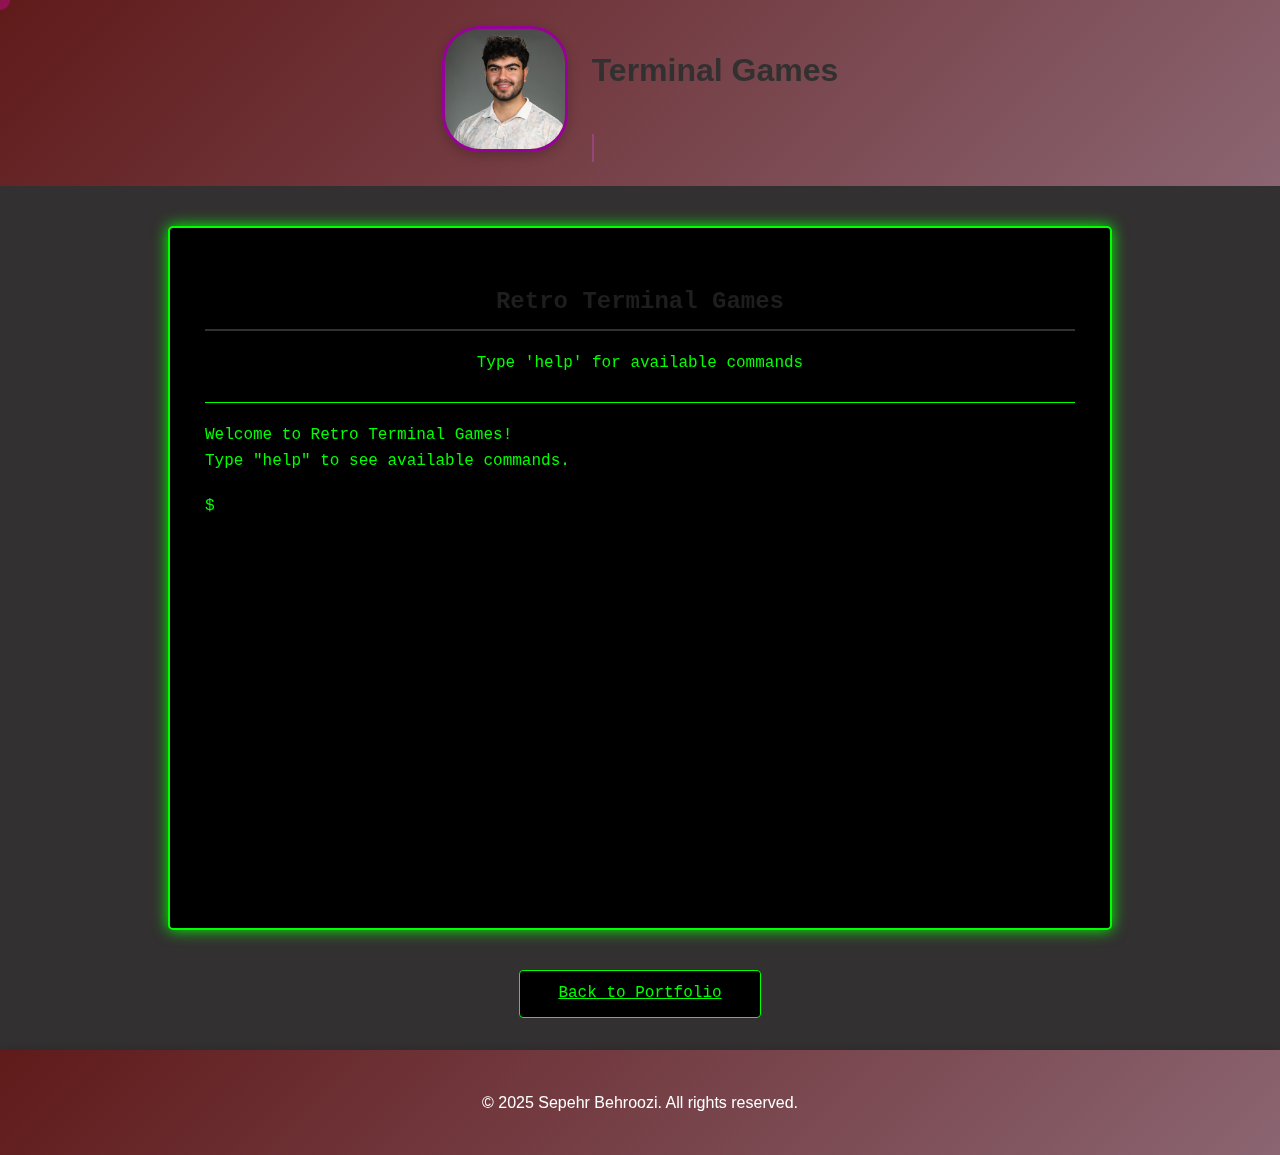
<file: terminal-games.html>
<!DOCTYPE html>
<html lang="en">
<head>
  <meta charset="UTF-8">
  <meta name="viewport" content="width=device-width, initial-scale=1.0, maximum-scale=1.0, user-scalable=no">
  <title>Sepehr Behroozi - Terminal Games</title>
  <link rel="apple-touch-icon" sizes="57x57" href="favicons/apple-icon-57x57.png">
  <link rel="apple-touch-icon" sizes="60x60" href="favicons/apple-icon-60x60.png">
  <link rel="apple-touch-icon" sizes="72x72" href="favicons/apple-icon-72x72.png">
  <link rel="apple-touch-icon" sizes="76x76" href="favicons/apple-icon-76x76.png">
  <link rel="apple-touch-icon" sizes="114x114" href="favicons/apple-icon-114x114.png">
  <link rel="apple-touch-icon" sizes="120x120" href="favicons/apple-icon-120x120.png">
  <link rel="apple-touch-icon" sizes="144x144" href="favicons/apple-icon-144x144.png">
  <link rel="apple-touch-icon" sizes="152x152" href="favicons/apple-icon-152x152.png">
  <link rel="apple-touch-icon" sizes="180x180" href="favicons/apple-icon-180x180.png">
  <link rel="icon" type="image/png" sizes="192x192" href="favicons/android-icon-192x192.png">
  <link rel="icon" type="image/png" sizes="32x32" href="favicons/favicon-32x32.png">
  <link rel="icon" type="image/png" sizes="96x96" href="favicons/favicon-96x96.png">
  <link rel="icon" type="image/png" sizes="16x16" href="favicons/favicon-16x16.png">
  <link rel="manifest" href="favicons/manifest.json">
  <meta name="msapplication-TileColor" content="#ffffff">
  <meta name="msapplication-TileImage" content="/ms-icon-144x144.png">
  <meta name="theme-color" content="#ffffff">
  <link rel="shortcut icon" href="/favicons/favicon.ico" type="image/x-icon">
  <link rel="stylesheet" href="style.css">
  <style>
    /* Terminal specific styles */
    .terminal-container {
      background-color: #000;
      color: #0f0;
      font-family: 'Courier New', monospace;
      padding: 20px;
      border-radius: 5px;
      max-width: 900px;
      margin: 40px auto;
      border: 2px solid #0f0;
      box-shadow: 0 0 15px #0f0;
    }
    
    #terminal {
      height: 70vh;
      overflow-y: auto;
      padding: 15px;
    }
    
    #header {
      text-align: center;
      margin-bottom: 20px;
      border-bottom: 1px solid #0f0;
      padding-bottom: 10px;
    }
    
    #content {
      margin-bottom: 20px;
    }
    
    #input-line {
      display: flex;
      align-items: center;
    }
    
    #prompt {
      margin-right: 10px;
    }
    
    #command-input {
      background-color: transparent;
      border: none;
      color: #0f0;
      font-family: 'Courier New', monospace;
      font-size: 16px;
      width: 80%;
      outline: none;
    }
    
    .game-container {
      display: none;
      margin-top: 20px;
    }
    
    .game-title {
      color: #0ff;
      margin-bottom: 10px;
    }
    
    .tic-tac-toe-board {
      display: grid;
      grid-template-columns: repeat(3, 100px);
      grid-template-rows: repeat(3, 100px);
      gap: 5px;
      margin: 20px auto;
    }
    
    .tic-tac-toe-cell {
      width: 100px;
      height: 100px;
      border: 2px solid #0f0;
      display: flex;
      justify-content: center;
      align-items: center;
      font-size: 40px;
      cursor: pointer;
    }
    
    .tic-tac-toe-cell:hover {
      background-color: #111;
    }
    
    .game-message {
      margin: 10px 0;
      color: #ff0;
    }
    
    .command {
      color: #0ff;
    }
    
    .error {
      color: #f00;
    }
    
    .success {
      color: #0f0;
    }
    
    .help-item {
      margin-bottom: 5px;
    }
    
    .help-command {
      color: #0ff;
      display: inline-block;
      width: 150px;
    }
    
    .back-button {
      display: block;
      margin: 20px auto;
      padding: 10px 20px;
      background-color: #000;
      color: #0f0;
      border: 1px solid #0f0;
      border-radius: 4px;
      cursor: pointer;
      font-family: 'Courier New', monospace;
      text-align: center;
      width: 200px;
    }
    
    .back-button:hover {
      background-color: #0f0;
      color: #000;
    }
  </style>
</head>
<body>
  <div class="cursor-trail"></div>
  
  <header>
    <div class="header-container">
      <div class="profile-img-container">
        <img src="personal_photos/profile.jpg" alt="Sepehr Behroozi" class="profile-pic" />
        <div class="profile-overlay">
          <span>Hire Me!</span>
        </div>
      </div>
      <div class="header-content">
        <h1>Terminal Games</h1>
        <p class="typewriter">Retro-style terminal games collection</p>
      </div>
    </div>
  </header>

  <div class="terminal-container">
    <div id="terminal">
      <div id="header">
        <h2>Retro Terminal Games</h2>
        <p>Type 'help' for available commands</p>
      </div>
      
      <div id="content"></div>
      
      <div id="input-line">
        <span id="prompt">$</span>
        <input type="text" id="command-input" autofocus>
      </div>
      
      <!-- Tic Tac Toe Game -->
      <div id="tic-tac-toe" class="game-container">
        <h2 class="game-title">Tic Tac Toe</h2>
        <div class="game-message" id="tic-tac-toe-message">Your turn (X)</div>
        <div class="tic-tac-toe-board" id="tic-tac-toe-board">
          <div class="tic-tac-toe-cell" data-index="0"></div>
          <div class="tic-tac-toe-cell" data-index="1"></div>
          <div class="tic-tac-toe-cell" data-index="2"></div>
          <div class="tic-tac-toe-cell" data-index="3"></div>
          <div class="tic-tac-toe-cell" data-index="4"></div>
          <div class="tic-tac-toe-cell" data-index="5"></div>
          <div class="tic-tac-toe-cell" data-index="6"></div>
          <div class="tic-tac-toe-cell" data-index="7"></div>
          <div class="tic-tac-toe-cell" data-index="8"></div>
        </div>
        <button id="tic-tac-toe-reset" style="background: black; color: #0f0; border: 1px solid #0f0; padding: 5px 10px; cursor: pointer;">Reset Game</button>
      </div>
      
      <!-- Memory Game -->
      <div id="memory-game" class="game-container">
        <h2 class="game-title">Memory Game</h2>
        <div id="memory-board" style="display: grid; grid-template-columns: repeat(4, 100px); gap: 10px; margin: 20px auto;"></div>
        <div class="game-message" id="memory-message">Find all matching pairs!</div>
        <button id="memory-reset" style="background: black; color: #0f0; border: 1px solid #0f0; padding: 5px 10px; cursor: pointer;">Reset Game</button>
      </div>
    </div>
  </div>

  <a href="index.html" class="back-button">Back to Portfolio</a>

  <footer>
    <div class="social-links">
      <a href="https://github.com/sepehrbehroozi" target="_blank" class="social-icon"><i class="fab fa-github"></i></a>
      <a href="https://linkedin.com/in/sepehrbehroozi" target="_blank" class="social-icon"><i class="fab fa-linkedin"></i></a>
      <a href="mailto:sepehrbehroozi@gmail.com" class="social-icon"><i class="fas fa-envelope"></i></a>
    </div>
    <p>© 2025 Sepehr Behroozi. All rights reserved.</p>
  </footer>

  <script>
    const content = document.getElementById('content');
    const commandInput = document.getElementById('command-input');
    const gameContainers = document.querySelectorAll('.game-container');
    
    // Function to scroll terminal down
    function scrollTerminalDown() {
      content.scrollTop = content.scrollHeight;
    }
    
    // Modify addOutput function to include scrolling
    function addOutput(text, className = '') {
      const div = document.createElement('div');
      if (className) {
        div.className = className;
      }
      div.textContent = text;
      content.appendChild(div);
      scrollTerminalDown(); // Scroll down after adding new content
    }
    
    const ticTacToeContainer = document.getElementById('tic-tac-toe');
    const ticTacToeCells = document.querySelectorAll('.tic-tac-toe-cell');
    const ticTacToeMessage = document.getElementById('tic-tac-toe-message');
    const ticTacToeReset = document.getElementById('tic-tac-toe-reset');
    
    const memoryContainer = document.getElementById('memory-game');
    const memoryBoard = document.getElementById('memory-board');
    const memoryMessage = document.getElementById('memory-message');
    const memoryReset = document.getElementById('memory-reset');
    
    let currentPlayer = 'X';
    let gameBoard = ['', '', '', '', '', '', '', '', ''];
    let gameActive = true;
    
    let memoryCards = [];
    let flippedCards = [];
    let matchedPairs = 0;
    let memoryGameActive = false;
    
    let commandHistory = [];
    let historyIndex = -1;
    
    function init() {
      commandInput.addEventListener('keydown', handleCommandInput);
      ticTacToeReset.addEventListener('click', resetTicTacToe);
      memoryReset.addEventListener('click', initMemoryGame);
      
      ticTacToeCells.forEach(cell => {
        cell.addEventListener('click', handleTicTacToeCellClick);
      });
      
      initMemoryGame();
      
      addOutput('Welcome to Retro Terminal Games!');
      addOutput('Type "help" to see available commands.');
      scrollTerminalDown(); // Scroll down when the page loads
    }
    
    function handleCommandInput(e) {
      if (e.key === 'Enter') {
        const command = commandInput.value.trim();
        if (command) {
          commandHistory.push(command);
          historyIndex = commandHistory.length;

          processCommand(command);
          commandInput.value = '';
          scrollTerminalDown(); // Scroll down after processing a command
        }
      } else if (e.key === 'ArrowUp') {
        if (commandHistory.length > 0 && historyIndex > 0) {
          historyIndex--;
          commandInput.value = commandHistory[historyIndex];
        }
      } else if (e.key === 'ArrowDown') {
        if (commandHistory.length > 0 && historyIndex < commandHistory.length - 1) {
          historyIndex++;
          commandInput.value = commandHistory[historyIndex];
        } else {
          historyIndex = commandHistory.length;
          commandInput.value = '';
        }
      }
    }
    
    function processCommand(command) {
      addOutput(`$ ${command}`, 'command');
      
      const parts = command.toLowerCase().split(' ');
      const cmd = parts[0];
      const args = parts.slice(1);
      
      switch(cmd) {
        case 'help':
          showHelp();
          break;
        case 'clear':
          clearTerminal();
          break;
        case 'tictactoe':
          showGame('tic-tac-toe');
          break;
        case 'memory':
          showGame('memory-game');
          break;
        case 'exit':
          hideAllGames();
          addOutput('Closed current game.', 'success');
          break;
        case 'ls':
        case 'list':
          listGames();
          break;
        default:
          addOutput(`Command not found: ${cmd}`, 'error');
          addOutput('Type "help" for available commands.');
      }
    }
    
    function showHelp() {
      addOutput('Available commands:');
      addHelpItem('help', 'Show this help message');
      addHelpItem('clear', 'Clear the terminal');
      addHelpItem('tictactoe', 'Start Tic Tac Toe game');
      addHelpItem('memory', 'Start Memory game');
      addHelpItem('exit', 'Exit current game');
      addHelpItem('list/ls', 'List available games');
    }
    
    function addHelpItem(command, description) {
      const div = document.createElement('div');
      div.className = 'help-item';
      div.innerHTML = `<span class="help-command">${command}</span> - ${description}`;
      content.appendChild(div);
    }
    
    function clearTerminal() {
      content.innerHTML = '';
    }
    
    function showGame(gameId) {
      hideAllGames();
      document.getElementById(gameId).style.display = 'block';
      addOutput(`Started ${gameId.replace('-', ' ')}. Type "exit" to return to terminal.`, 'success');
      scrollTerminalDown(); // Scroll down when a game is opened

      if (gameId === 'tic-tac-toe') {
        resetTicTacToe();
      } else if (gameId === 'memory-game') {
        initMemoryGame();
      }
    }
    
    function hideAllGames() {
      gameContainers.forEach(container => {
        container.style.display = 'none';
      });
    }
    
    function listGames() {
      addOutput('Available games:');
      addOutput('- tictactoe: Classic Tic Tac Toe game');
      addOutput('- memory: Card matching memory game');
    }
    
    function handleTicTacToeCellClick(e) {
      const index = e.target.getAttribute('data-index');
      
      if (gameBoard[index] !== '' || !gameActive) {
        return;
      }
      
      makeMove(index, currentPlayer);
      
      if (checkWin(currentPlayer)) {
        ticTacToeMessage.textContent = `You win!`;
        gameActive = false;
        return;
      }
      
      if (checkDraw()) {
        ticTacToeMessage.textContent = 'Game ended in a draw!';
        gameActive = false;
        return;
      }
      
      if (gameActive) {
        setTimeout(() => {
          const aiMove = getAIMove();
          makeMove(aiMove, 'O');
          
          if (checkWin('O')) {
            ticTacToeMessage.textContent = 'AI wins!';
            gameActive = false;
            return;
          }
          
          if (checkDraw()) {
            ticTacToeMessage.textContent = 'Game ended in a draw!';
            gameActive = false;
            return;
          }
        }, 500); 
      }
    }
    
    function makeMove(index, player) {
      gameBoard[index] = player;
      ticTacToeCells[index].textContent = player;
    }
    
    function checkWin(player) {
      const winConditions = [
        [0, 1, 2], [3, 4, 5], [6, 7, 8], 
        [0, 3, 6], [1, 4, 7], [2, 5, 8], 
        [0, 4, 8], [2, 4, 6]             
      ];
      
      return winConditions.some(condition => {
        return condition.every(index => {
          return gameBoard[index] === player;
        });
      });
    }
    
    function checkDraw() {
      return gameBoard.every(cell => cell !== '');
    }
    
    function getAIMove() {
      //Simple AI that:
      //1. First tries to win
      //2. Then blocks player from winning
      //3. Otherwise makes a random move
      
      for (let i = 0; i < 9; i++) {
        if (gameBoard[i] === '') {
          gameBoard[i] = 'O';
          if (checkWin('O')) {
            gameBoard[i] = '';
            return i;
          }
          gameBoard[i] = '';
        }
      }
      
      for (let i = 0; i < 9; i++) {
        if (gameBoard[i] === '') {
          gameBoard[i] = 'X';
          if (checkWin('X')) {
            gameBoard[i] = '';
            return i;
          }
          gameBoard[i] = '';
        }
      }
      
      if (gameBoard[4] === '') {
        return 4;
      }
      
      const corners = [0, 2, 6, 8];
      const availableCorners = corners.filter(i => gameBoard[i] === '');
      if (availableCorners.length > 0) {
        return availableCorners[Math.floor(Math.random() * availableCorners.length)];
      }
      
      const availableSpots = gameBoard.map((spot, index) => spot === '' ? index : null).filter(val => val !== null);
      return availableSpots[Math.floor(Math.random() * availableSpots.length)];
    }
    
    function resetTicTacToe() {
      gameBoard = ['', '', '', '', '', '', '', '', ''];
      gameActive = true;
      currentPlayer = 'X';
      ticTacToeMessage.textContent = `Your turn (X)`;
      
      ticTacToeCells.forEach(cell => {
        cell.textContent = '';
      });
    }
    
    function initMemoryGame() {
      memoryBoard.innerHTML = '';
      flippedCards = [];
      matchedPairs = 0;
      memoryGameActive = true;
      memoryMessage.textContent = 'Find all matching pairs!';
      
      const symbols = ['A', 'B', 'C', 'D', 'E', 'F', 'G', 'H'];
      memoryCards = [...symbols, ...symbols];
      
      for (let i = memoryCards.length - 1; i > 0; i--) {
        const j = Math.floor(Math.random() * (i + 1));
        [memoryCards[i], memoryCards[j]] = [memoryCards[j], memoryCards[i]];
      }
      
      memoryCards.forEach((symbol, index) => {
        const card = document.createElement('div');
        card.className = 'memory-card';
        card.dataset.index = index;
        card.dataset.symbol = symbol;
        card.style.width = '100px';
        card.style.height = '100px';
        card.style.backgroundColor = '#0f0';
        card.style.color = '#000';
        card.style.display = 'flex';
        card.style.justifyContent = 'center';
        card.style.alignItems = 'center';
        card.style.cursor = 'pointer';
        card.style.fontSize = '24px';
        card.textContent = ''; 
        
        card.addEventListener('click', () => flipCard(card));
        memoryBoard.appendChild(card);
      });
    }
    
    function flipCard(card) {
      if (!memoryGameActive || flippedCards.length >= 2 || card.textContent !== '') {
        return;
      }
      
      card.textContent = card.dataset.symbol;
      flippedCards.push(card);
      
      if (flippedCards.length === 2) {
        const [card1, card2] = flippedCards;
        
        if (card1.dataset.symbol === card2.dataset.symbol) {
          matchedPairs++;
          flippedCards = [];
          
          if (matchedPairs === 8) {
            memoryMessage.textContent = 'Congratulations! You won!';
            memoryGameActive = false;
          } else {
            memoryMessage.textContent = 'Match found! Keep going!';
          }
        } else {
          memoryGameActive = false;
          setTimeout(() => {
            card1.textContent = '';
            card2.textContent = '';
            flippedCards = [];
            memoryGameActive = true;
            memoryMessage.textContent = 'Try again!';
          }, 1000);
        }
      }
    }
    
    window.onload = init;
  </script>
  <script src="script.js"></script>
</body>
</html>
</file>
<file: style.css>
/* Styles for twinkling star animation */
.star {
  position: fixed;
  background-color: #fff;
  border-radius: 50%;
  pointer-events: none;
  z-index: -1;
  opacity: 0;
  animation: twinkle 5s infinite;
}

@keyframes twinkle {
  0%,
  100% {
    opacity: 0;
    transform: scale(0.5);
  }
  50% {
    opacity: 0.8;
    transform: scale(1);
  }
}

/* Styling for h3 elements */
h3 {
  display: block;
  color: rgb(121, 71, 109);
  font-size: 1.17em;
  margin-block-start: 1em;
  margin-block-end: -0.5em;
  margin-inline-start: 0px;
  margin-inline-end: 0px;
  font-weight: bold;
  unicode-bidi: isolate;
}

/* General body styling */
body {
  font-family: Arial, sans-serif;
  margin: 0;
  line-height: 1.6;
  background-color: rgb(50, 48, 48);
  color: #333;
  will-change: background-color;
  backface-visibility: hidden;
  transform: translate3d(0, 0, 0);
}

/* Header styling with animated gradient background */
header {
  background: linear-gradient(-45deg, #1e1e1e, #722750, #997e8f, #601a1a);
  background-size: 400% 400%;
  animation: gradientFlow 15s ease infinite;
  color: white;
  padding: 1.5em;
}

@keyframes gradientFlow {
  0% {
    background-position: 0% 50%;
  }
  50% {
    background-position: 100% 50%;
  }
  100% {
    background-position: 30% 50%;
  }
}

/* Container for header content */
.header-container {
  display: flex;
  align-items: center;
  gap: 1.5em;
  max-width: 1000px;
  margin: auto;
  flex-wrap: wrap;
  justify-content: center;
  position: relative;
}

/* Profile picture styling */
.profile-pic {
  width: 120px;
  height: 120px;
  border-radius: 30%;
  object-fit: cover;
  border: 3px solid #970099;
  box-shadow: 0 4px 12px rgba(0, 0, 0, 0.2);
}

/* Navigation link styling */
nav a {
  color: white;
  margin: 0 0.5em;
  text-decoration: none;
  font-weight: bold;
  padding: 0.4em 0.9em;
  border: 2px solid rgba(255, 255, 255, 0.3);
  border-radius: 8px;
  transition: all 0.3s ease;
  display: inline-block;
  text-shadow: 0 1px 3px rgba(0, 0, 0, 0.5);
  background-color: rgba(151, 69, 118, 0.3);
  backdrop-filter: blur(5px);
  position: relative;
  z-index: 2;
}

nav a:hover {
  background-color: rgba(151, 69, 118, 0.7);
  color: white;
  transform: scale(1.05);
  box-shadow: 0 0 10px rgba(255, 255, 255, 0.3);
  border-color: white;
  text-shadow: 0 1px 5px rgba(0, 0, 0, 0.7);
}

/* Section styling */
section {
  padding: 2em;
  max-width: 800px;
  margin: 1em auto;
  background: rgb(175, 125, 156);
  border-radius: 10px;
  box-shadow: 0 2px 8px rgba(0, 0, 0, 0.1);
}

/* Styling for h2 elements */
h2 {
  color: #1e1e1e;
  border-bottom: 2px solid rgb(50, 48, 48);
  padding-bottom: 0.3em;
}

/* Project card styling */
.project {
  margin-bottom: 1.5em;
  transition: transform 0.3s ease, box-shadow 0.3s ease;
  padding: 1em;
  border-radius: 8px;
  color: rgb(175, 125, 156);
  background-color: rgb(50, 48, 48);
  position: relative; /* Ensure the logo is positioned relative to the card */
  size: 1.1em;
}

.project:hover {
  transform: translateY(-10px);
  box-shadow: 0 12px 24px rgba(0, 0, 0, 0.2);
  opacity: 0.9;
}

/* Footer styling */
footer {
  text-align: center;
  padding: 1.5em;
  color: white;
  margin-top: 2em;
  background: linear-gradient(-45deg, #1e1e1e, #722750, #997e8f, #601a1a);
  background-size: 400% 400%;
  animation: gradientFlow 15s ease infinite;
  box-shadow: 0 -2px 8px rgba(0, 0, 0, 0.1);
}

/* Truncatable content styling */
.truncatable {
  max-height: 4.5em;
  overflow: hidden;
  position: relative;
  transition: max-height 0.3s ease;
}

.truncatable.expanded {
  max-height: 1000px;
}

.toggle-btn {
  background-color: #835b71;
  color: white;
  padding: 10px 18px;
  font-size: 0.95rem;
  border: none;
  border-radius: 8px;
  cursor: pointer;
  margin-top: 12px;
  transition: background-color 0.2s ease, transform 0.1s ease, box-shadow 0.2s;
  box-shadow: 0 3px 6px rgba(99, 102, 241, 0.2);
  display: inline-flex;
  align-items: center;
  gap: 6px;
}

.toggle-btn:hover {
  background-color: #4f46e5;
  transform: translateY(-1px);
  box-shadow: 0 4px 8px rgba(79, 70, 229, 0.25);
}

.toggle-btn:active {
  background-color: #4338ca;
  transform: scale(0.98);
}

/* Source link styling */
.source-link {
  display: block;
  margin-top: 0.5em;
  color: #974579;
  font-weight: bold;
  text-decoration: none;
}

.source-link:hover {
  text-decoration: underline;
}

/* Smooth scrolling behavior */
html {
  scroll-behavior: smooth;
}

/* Contact section styling */
#contact {
  padding: 2em;
  max-width: 800px;
  margin: 1em auto;
  background: rgb(175, 125, 156);
  border-radius: 10px;
  box-shadow: 0 2px 8px rgba(0, 0, 0, 0.1);
}

.contact-item {
  display: flex;
  align-items: center;
  margin-bottom: 1em;
  gap: 15px;
}

.contact-card a {
  color: #974579;
  text-decoration: none;
  transition: color 0.3s ease;
}

.contact-item a:hover,
.source-link:hover,
.contact-card a:hover {
  color: #722750;
  text-decoration: underline;
}

.contact-item i {
  font-size: 1.5em;
  color: #974579;
  width: 30px;
  text-align: center;
}

.contact-item a {
  color: #974579;
  text-decoration: none;
  transition: color 0.3s ease;
}

.contact-item a:hover {
  color: #0056b3;
  text-decoration: underline;
}

/* Cursor trail effect */
.cursor-trail {
  position: fixed;
  width: 20px;
  height: 20px;
  background-color: rgba(255, 0, 208, 0.3);
  border-radius: 60%;
  pointer-events: none;
  transform: translate(-50%, -50%);
  z-index: 9999;
  transition: transform 0.1s ease, opacity 0.5s ease;
}

/* Profile image container styling */
.profile-img-container {
  position: relative;
  cursor: pointer;
  transition: transform 0.3s ease;
}

.profile-img-container:hover {
  transform: scale(1.05);
}

.profile-overlay {
  position: absolute;
  top: 0;
  left: 0;
  width: 100%;
  height: 100%;
  background: rgba(151, 69, 118, 0.7);
  border-radius: 30%;
  display: flex;
  justify-content: center;
  align-items: center;
  opacity: 0;
  transition: opacity 0.3s ease;
}

.profile-img-container:hover .profile-overlay {
  opacity: 1;
}

.profile-overlay span {
  color: white;
  font-weight: bold;
  font-size: 1.2rem;
}

/* Header content styling */
.header-content {
  display: flex;
  flex-direction: column;
  gap: 1em;
  font-weight: bold;
  color: rgb(50, 48, 48);
}

.header-nav {
  margin-top: 1em;
}

/* Typewriter effect styling for gaming terminal */
.typewriter {
  display: inline-block;
  overflow: hidden;
  border-right: 2px solid #974579;
  white-space: nowrap;
  animation: typing 3.5s steps(40, end) forwards,
    blink-caret 0.75s step-end infinite;
  width: 0;
  max-width: 100%;
  font-weight: bold;
  color: rgb(50, 48, 48);
  font-size: 1.1em;
  margin: 0;
}

/* New Typewriter for index.html */
.typewriter-long {
  display: inline-block;
  overflow: hidden;
  border-right: 2px solid #974579; /* Keep same cursor style */
  white-space: nowrap;
  animation: 
    typing-long 6s steps(70, end) forwards, /* Longer duration & more steps */
    blink-caret 0.75s step-end infinite; /* Same cursor blink */
  width: 0;
  max-width: 100%;
  font-weight: bold;
  color: rgb(50, 48, 48);
  font-size: 1.1em;
  margin: 0;
}

@keyframes typing {
  from {
    width: 0;
  }
  to {
    width: 91%;
  }
}

/* New keyframes for index.html */
@keyframes typing-long {
  from { width: 0; }
  to { width: 85%; } 
}

@keyframes blink-caret {
  from,
  to {
    border-color: transparent;
  }
  50% {
    border-color: rgb(50, 48, 48);
  }
}

/* Navigation link hover effect */
.nav-link {
  transition: all 0.3s ease;
  position: relative;
}

.nav-link::after {
  content: "";
  position: absolute;
  width: 0;
  height: 2px;
  bottom: -5px;
  left: 0;
  background-color: white;
  transition: width 0.3s ease;
}

.nav-link:hover::after {
  width: 100%;
}

/* Contact grid styling */
.contact-grid {
  display: grid;
  grid-template-columns: repeat(auto-fit, minmax(300px, 1fr));
  gap: 20px;
  justify-content: center;
}

.contact-card {
  background: rgb(50, 48, 48);
  padding: 1.5em;
  color: white;
  border-radius: 10px;
  display: flex;
  box-shadow: 0 4px 8px rgba(0, 0, 0, 0.1);
  transition: all 0.3s ease;
  cursor: pointer;
  position: relative;
  border: 1px solid #eee;
  margin-bottom: 10px;
  align-items: center;
}

.contact-card:hover {
  transform: translateY(-5px);
  box-shadow: 0 8px 16px rgba(151, 69, 118, 0.2);
  border-color: #974579;
}

.contact-card i {
  font-size: 5em;
  color: #974579;
  text-align: center;
}

.contact-card p {
  margin: 0;
  color: #974579;
  margin-left: 20px;
}

.contact-card p a {
  color: #974579;
  text-decoration: none;
  transition: color 0.3s ease;
}

.contact-card p a:hover {
  color: #722750;
  text-decoration: underline;
  font-weight: bold;
  text-shadow: 0 1px 3px rgba(0, 0, 0, 0.5);
}

.contact-card[data-tooltip]:hover::after {
  content: attr(data-tooltip);
  position: absolute;
  bottom: 100%;
  left: 50%;
  transform: translateX(-50%);
  background: #333;
  color: white;
  padding: 0.5em 1em;
  border-radius: 5px;
  font-size: 0.8em;
  white-space: nowrap;
  margin-bottom: 10px;
}

/* Contact form styling */
.contact-form {
  color: rgb(255, 255, 255);
  background: rgb(50, 48, 48);
  padding: 2em;
  margin-top: em;
  border-radius: 10px;
  box-shadow: 0 4px 8px rgba(0, 0, 0, 0.1);
}

.form-group {
  margin-bottom: 1.5em;
}

.form-group input,
.form-group textarea {
  width: 90%;
  padding: 0.8em;
  border: 1px solid #ddd;
  margin-top: 0.4em;
  border-radius: 5px;
  transition: border-color 0.3s ease;
}

.form-group input:focus,
.form-group textarea:focus {
  border-color: #974579;
  outline: none;
}

/* Submit button styling */
.submit-btn {
  background: linear-gradient(to right, #974579, #722750);
  color: white;
  border: none;
  padding: 1em 2em;
  border-radius: 5px;
  cursor: pointer;
  font-weight: bold;
  transition: all 0.3s ease;
}

.submit-btn:hover {
  transform: translateY(-3px);
  box-shadow: 0 5px 15px rgba(151, 69, 118, 0.4);
}

/* Social links styling */
.social-links {
  display: flex;
  justify-content: center;
  gap: 20px;
  margin-bottom: 1em;
}

.social-icon {
  color: white;
  font-size: 1.5em;
  transition: transform 0.3s ease;
}

.social-icon:hover {
  transform: translateY(-5px) scale(1.2);
  color: #ffcc00;
}

/* Back-to-top button styling */
.back-to-top-btn {
  position: fixed;
  bottom: 30px;
  right: 30px;
  width: 50px;
  height: 50px;
  background: #974579;
  color: white;
  border: none;
  border-radius: 50%;
  cursor: pointer;
  display: none;
  justify-content: center;
  align-items: center;
  font-size: 1.2em;
  box-shadow: 0 4px 8px rgba(0, 0, 0, 0.2);
  transition: all 0.3s ease;
  z-index: 99;
}

.back-to-top-btn:hover {
  background: #722750;
  transform: translateY(-3px);
}

/* Spinner animation */
.fa-spinner {
  margin-right: 8px;
}

@keyframes fa-spin {
  0% {
    transform: rotate(0deg);
  }
  100% {
    transform: rotate(359deg);
  }
}

.fa-spin {
  animation: fa-spin 1s infinite linear;
}

/* Skills section styling */
#skills {
  padding: 2em;
  max-width: 800px;
  margin: 1em auto;
  background: rgb(175, 125, 156);
  border-radius: 10px;
  box-shadow: 0 2px 8px rgba(0, 0, 0, 0.1);
}

.skills-category {
  margin-bottom: 2em;
}

.skills-category h3 {
  color: rgb(50, 48, 48);
  margin-bottom: 0.8em;
  font-size: 1.3em;
  border-bottom: 1px solid rgba(50, 48, 48, 0.3);
  padding-bottom: 0.3em;
}

.skills-container {
  display: grid;
  grid-template-columns: repeat(auto-fill, minmax(100px, 1fr));
  gap: 15px;
}

.skill-card {
  background: rgb(50, 48, 48);
  color: white;
  padding: 1em 0.5em;
  border-radius: 8px;
  display: flex;
  flex-direction: column;
  align-items: center;
  justify-content: center;
  transition: all 0.3s ease;
  text-align: center;
  min-height: 80px;
  border: 1px solid rgba(255, 255, 255, 0.1);
}

.skill-card:hover {
  transform: translateY(-5px);
  box-shadow: 0 8px 16px rgba(151, 69, 118, 0.3);
  border-color: #974579;
}

.skill-card i {
  font-size: 1.8em;
  margin-bottom: 0.5em;
  color: #974579;
}

.skill-card span {
  font-size: 0.8em;
  font-weight: 500;
}

@media (max-width: 768px) {
  .skills-container {
    grid-template-columns: repeat(auto-fill, minmax(80px, 1fr));
  }

  .skill-card {
    padding: 0.8em 0.3em;
    min-height: 70px;
  }

  .skill-card i {
    font-size: 1.5em;
  }

  .skill-card span {
    font-size: 0.7em;
  }
}

/* About section styling */
#about {
  padding: 2em;
  max-width: 1000px;
  margin: 2em auto;
  background: linear-gradient(
    135deg,
    rgba(175, 125, 156, 0.9),
    rgba(151, 69, 118, 0.9)
  );
  border-radius: 15px;
  box-shadow: 0 10px 30px rgba(151, 69, 118, 0.3);
}

.about-container {
  display: flex;
  flex-wrap: wrap;
  gap: 2em;
  align-items: center;
}

.about-content {
  flex: 1;
  min-width: 300px;
}

.about-image {
  flex: 1;
  min-width: 300px;
  display: flex;
  justify-content: center;
}

.image-frame {
  border: 5px solid white;
  border-radius: 15px;
  box-shadow: 0 10px 20px rgba(0, 0, 0, 0.2);
  overflow: hidden;
  max-width: 350px;
}

.about-img {
  width: 100%;
  height: auto;
  display: block;
  transition: transform 0.5s ease;
}

.about-img:hover {
  transform: scale(1.05);
}

.about-highlights {
  display: grid;
  grid-template-columns: repeat(auto-fit, minmax(250px, 1fr));
  gap: 1em;
  margin-bottom: 1.5em;
}

.about-highlight {
  display: flex;
  align-items: center;
  gap: 15px;
  background: rgba(255, 255, 255, 0.1);
  padding: 1em;
  border-radius: 10px;
  backdrop-filter: blur(5px);
  transition: all 0.3s ease;
  min-height: 80px;
}

.about-highlight:hover {
  background: rgba(255, 255, 255, 0.2);
  transform: translateX(5px);
}

.highlight-icon {
  font-size: 1.2em;
  color: #974579;
  background: white;
  width: 40px;
  height: 40px;
  border-radius: 50%;
  display: flex;
  align-items: center;
  justify-content: center;
  flex-shrink: 0;
}

.value-proposition {
  padding: 1.5em;
  background: rgba(50, 48, 48, 0.8);
  color: white;
  border-radius: 10px;
  font-size: 1.1em;
  line-height: 1.6;
  margin-top: 1em;
}

@media (max-width: 768px) {
  .about-container {
    flex-direction: column;
  }

  .about-image {
    order: -1;
    margin-bottom: 2em;
  }

  .about-highlights {
    grid-template-columns: 1fr;
  }
}

@media (max-width: 480px) {
  .about-highlight {
    flex-direction: column;
    text-align: center;
  }

  .highlight-icon {
    margin-bottom: 0.5em;
  }
}

/* Responsive styles for smaller screens */
@media (max-width: 1024px) {
  .header-container {
    flex-direction: column;
    gap: 1em;
  }

  .profile-pic {
    width: 100px;
    height: 100px;
  }

  .header-content {
    text-align: center;
  }

  nav a {
    padding: 0.3em 0.7em;
    font-size: 0.9em;
  }

  .about-container {
    flex-direction: column;
    gap: 2em;
  }

  .about-image {
    margin-bottom: 1em;
  }

  .skills-container {
    grid-template-columns: repeat(auto-fill, minmax(80px, 1fr));
  }

  .skill-card {
    padding: 0.8em 0.3em;
    min-height: 70px;
  }

  .skill-card i {
    font-size: 1.5em;
  }

  .skill-card span {
    font-size: 0.7em;
  }

  .contact-grid {
    grid-template-columns: 1fr;
  }

  .contact-card {
    flex-direction: column;
    text-align: center;
  }

  .highlight-icon {
    margin-bottom: 0.5em;
  }
}

@media (max-width: 768px) {
  .header-container {
    padding: 1em;
  }

  .about-highlight {
    flex-direction: column;
    text-align: center;
  }

  .project {
    padding: 1em;
  }

  .project h3 {
    font-size: 1.2em;
  }

  .project ul {
    font-size: 0.9em;
  }

  .contact-form {
    padding: 1em;
  }

  .form-group input,
  .form-group textarea {
    font-size: 0.9em;
  }

  .submit-btn {
    font-size: 0.9em;
    padding: 0.8em 1.5em;
  }
}

@media (max-width: 480px) {
  h1 {
    font-size: 1.5em;
  }

  .typewriter-long {
    font-size: 1em;
  }

  .profile-pic {
    width: 80px;
    height: 80px;
  }

  .skills-container {
    grid-template-columns: repeat(auto-fill, minmax(60px, 1fr));
  }

  .skill-card {
    padding: 0.5em;
    min-height: 60px;
  }

  .skill-card i {
    font-size: 1.2em;
  }

  .skill-card span {
    font-size: 0.6em;
  }

  .contact-card {
    padding: 1em;
  }

  .contact-card i {
    font-size: 1.2em;
  }

  .contact-card p {
    font-size: 0.8em;
  }

  .submit-btn {
    font-size: 0.8em;
    padding: 0.6em 1.2em;
  }
}

/* Custom scrollbar styling */
::-webkit-scrollbar {
  width: 12px;
  height: 12px;
}

::-webkit-scrollbar-track {
  background: rgb(50, 48, 48);
  border-radius: 10px;
}

::-webkit-scrollbar-thumb {
  background: linear-gradient(
    #974579,
    #722750
  );
  border-radius: 10px;
  border: 2px solid rgb(50, 48, 48);
}

::-webkit-scrollbar-thumb:hover {
  background: linear-gradient(#722750, #974579); /* Reverse gradient on hover */
}

html {
  scrollbar-width: thin;
  scrollbar-color: #974579 rgb(50, 48, 48);
}

/* Glowing text outline effect */
.text-outline {
  text-shadow: 
    0 0 5px rgba(9, 0, 10, 0.8);
  color: rgb(255, 255, 255);
  font-weight: bold;
}

/* Experience logo positioning */
.experience-logo {
  width: 50px;
  height: auto;
  position: absolute;
  border-radius: 5px; /* Optional: Add rounded corners */
  box-shadow: 0 2px 5px rgba(0, 0, 0, 0.2); /* Optional: Add shadow for better visibility */
}

.top-right {
  top: 10px;
  right: 10px;
}

.education-logo {
  width: min(50vw, 300px);  max-width: 400px; /* More reasonable maximum size */
  height: auto;
  display: block;
  margin: 1 auto;
  object-fit: contain; /* Maintain aspect ratio */
}

/* Responsive adjustments */
@media (max-width: 768px) {
  .education-logo {
    max-width: 200px;
  }
}

@media (max-width: 480px) {
  .education-logo {
    max-width: 150px;
  }
}

/* Explosion effect styles */
#explosion-overlay {
  position: fixed;
  top: 0;
  left: 0;
  width: 100%;
  height: 100%;
  background: radial-gradient(circle, rgba(255,0,0,0.8) 0%, rgba(255,69,0,0.9) 100%);
  z-index: 999;
  display: none;
  pointer-events: none;
  animation: explosionPulse 1s ease-out;
}

#game-over-message {
  position: fixed;
  top: 50%;
  left: 50%;
  transform: translate(-50%, -50%);
  font-size: 5rem;
  font-weight: bold;
  color: #fff;
  text-shadow: 0 0 20px #000;
  z-index: 1000;
  display: none;
  animation: textShake 0.5s linear infinite;
}

@keyframes explosionPulse {
  0% { opacity: 0; transform: scale(0.1); }
  50% { opacity: 1; }
  100% { opacity: 0.8; transform: scale(1); }
}

@keyframes textShake {
  0%, 100% { transform: translate(-50%, -50%) rotate(-2deg); }
  25% { transform: translate(-50%, -50%) rotate(2deg); }
  50% { transform: translate(-50%, -50%) rotate(-3deg); }
  75% { transform: translate(-50%, -50%) rotate(3deg); }
}

@media (max-width: 768px) {
  .header-container {
    flex-direction: column;
    text-align: center;
    padding: 1em;
  }
  
  .profile-img-container {
    margin-right: 0;
    margin-bottom: 1em;
  }
  
  .header-nav {
    margin-top: 1em;
  }
  
  nav {
    display: flex;
    flex-wrap: wrap;
    justify-content: center;
    gap: 0.5em;
  }
  
  nav a {
    margin: 0.2em;
    font-size: 0.9em;
    padding: 0.3em 0.7em;
  }
  
  .typewriter-long {
    font-size: 1em;
    white-space: normal;
    border-right: none;
    animation: none;
    width: 100%;
  }
}

@media (max-width: 480px) {
  h1 {
    font-size: 1.8em;
  }
  
  .typewriter-long {
    font-size: 0.9em;
  }
  
  nav a {
    font-size: 0.8em;
    padding: 0.2em 0.5em;
  }
}
</file>
